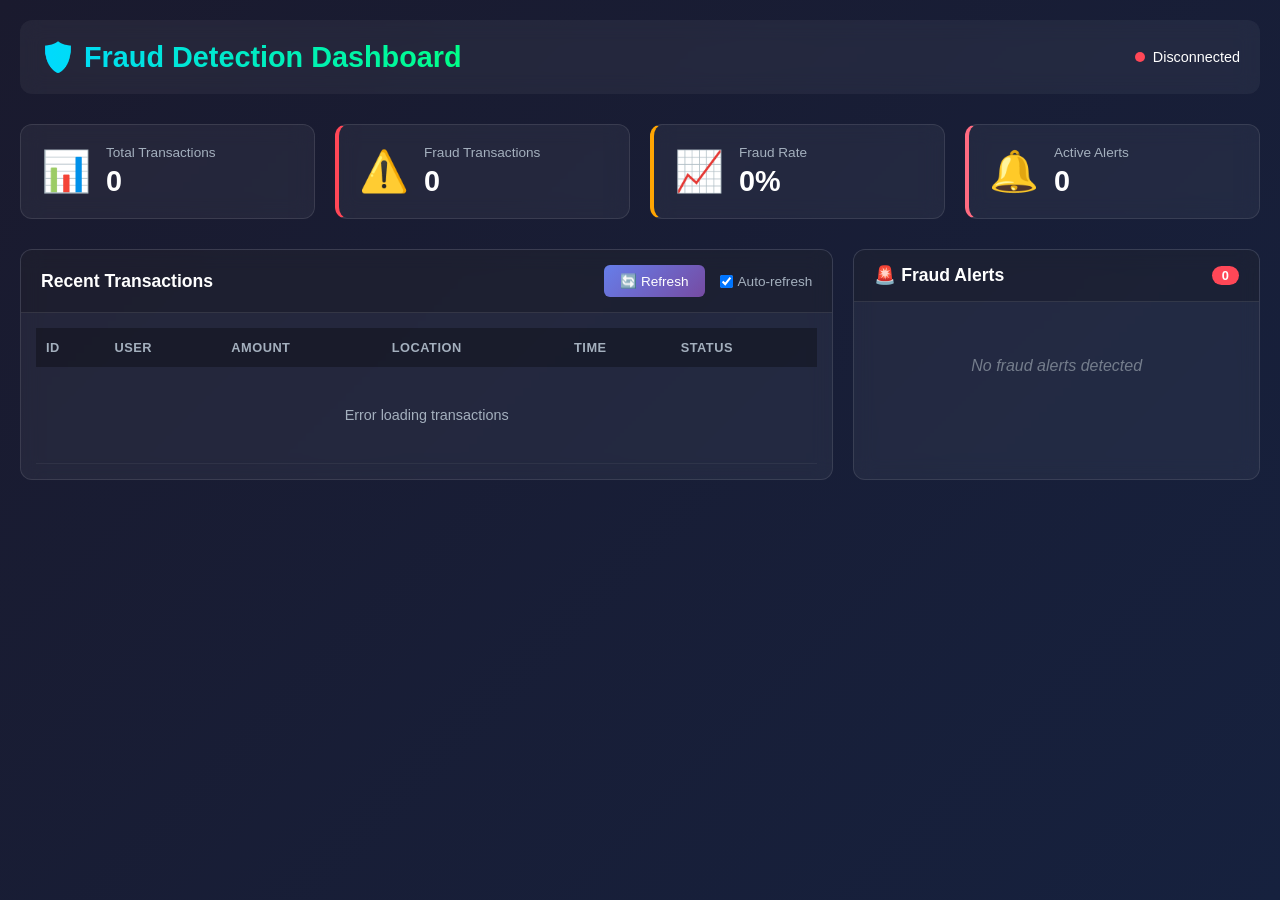
<file: project/frontend_dashboard/index.html>
<!DOCTYPE html>
<html lang="en">
<head>
    <meta charset="UTF-8">
    <meta name="viewport" content="width=device-width, initial-scale=1.0">
    <title>Fraud Detection Dashboard</title>
    <link rel="stylesheet" href="styles.css">
</head>
<body>
    <div class="container">
        <header>
            <h1>🛡️ Fraud Detection Dashboard</h1>
            <div class="status-indicator">
                <span class="status-dot"></span>
                <span id="connection-status">Connecting...</span>
            </div>
        </header>
        
        <!-- Stats Cards -->
        <div class="stats-grid">
            <div class="stat-card">
                <div class="stat-icon">📊</div>
                <div class="stat-content">
                    <h3>Total Transactions</h3>
                    <p class="stat-value" id="total-transactions">0</p>
                </div>
            </div>
            <div class="stat-card fraud">
                <div class="stat-icon">⚠️</div>
                <div class="stat-content">
                    <h3>Fraud Transactions</h3>
                    <p class="stat-value" id="fraud-transactions">0</p>
                </div>
            </div>
            <div class="stat-card percentage">
                <div class="stat-icon">📈</div>
                <div class="stat-content">
                    <h3>Fraud Rate</h3>
                    <p class="stat-value" id="fraud-percentage">0%</p>
                </div>
            </div>
            <div class="stat-card alerts">
                <div class="stat-icon">🔔</div>
                <div class="stat-content">
                    <h3>Active Alerts</h3>
                    <p class="stat-value" id="active-alerts">0</p>
                </div>
            </div>
        </div>
        
        <!-- Main Content -->
        <div class="main-content">
            <!-- Transactions Panel -->
            <div class="panel">
                <div class="panel-header">
                    <h2>Recent Transactions</h2>
                    <div class="panel-actions">
                        <button class="btn-refresh" onclick="refreshTransactions()">🔄 Refresh</button>
                        <label class="toggle">
                            <input type="checkbox" id="auto-refresh" checked>
                            <span>Auto-refresh</span>
                        </label>
                    </div>
                </div>
                <div class="panel-content">
                    <table id="transactions-table">
                        <thead>
                            <tr>
                                <th>ID</th>
                                <th>User</th>
                                <th>Amount</th>
                                <th>Location</th>
                                <th>Time</th>
                                <th>Status</th>
                            </tr>
                        </thead>
                        <tbody id="transactions-body">
                            <tr class="loading">
                                <td colspan="6">Loading transactions...</td>
                            </tr>
                        </tbody>
                    </table>
                </div>
            </div>
            
            <!-- Alerts Panel -->
            <div class="panel alerts-panel">
                <div class="panel-header">
                    <h2>🚨 Fraud Alerts</h2>
                    <span class="badge" id="alert-count">0</span>
                </div>
                <div class="panel-content">
                    <div id="alerts-container">
                        <div class="no-alerts">No fraud alerts detected</div>
                    </div>
                </div>
            </div>
        </div>
    </div>
    
    <script src="app.js"></script>
</body>
</html>
</file>
<file: project/frontend_dashboard/styles.css>
/* Fraud Detection Dashboard Styles */

* {
    margin: 0;
    padding: 0;
    box-sizing: border-box;
}

body {
    font-family: 'Segoe UI', Tahoma, Geneva, Verdana, sans-serif;
    background: linear-gradient(135deg, #1a1a2e 0%, #16213e 100%);
    min-height: 100vh;
    color: #fff;
}

.container {
    max-width: 1400px;
    margin: 0 auto;
    padding: 20px;
}

/* Header */
header {
    display: flex;
    justify-content: space-between;
    align-items: center;
    margin-bottom: 30px;
    padding: 20px;
    background: rgba(255, 255, 255, 0.05);
    border-radius: 12px;
    backdrop-filter: blur(10px);
}

header h1 {
    font-size: 1.8rem;
    background: linear-gradient(90deg, #00d9ff, #00ff88);
    -webkit-background-clip: text;
    -webkit-text-fill-color: transparent;
}

.status-indicator {
    display: flex;
    align-items: center;
    gap: 8px;
    font-size: 0.9rem;
}

.status-dot {
    width: 10px;
    height: 10px;
    border-radius: 50%;
    background: #ff4757;
    animation: pulse 2s infinite;
}

.status-dot.connected {
    background: #2ed573;
}

@keyframes pulse {
    0%, 100% { opacity: 1; }
    50% { opacity: 0.5; }
}

/* Stats Grid */
.stats-grid {
    display: grid;
    grid-template-columns: repeat(auto-fit, minmax(220px, 1fr));
    gap: 20px;
    margin-bottom: 30px;
}

.stat-card {
    background: rgba(255, 255, 255, 0.05);
    border-radius: 12px;
    padding: 20px;
    display: flex;
    align-items: center;
    gap: 15px;
    backdrop-filter: blur(10px);
    border: 1px solid rgba(255, 255, 255, 0.1);
    transition: transform 0.3s, box-shadow 0.3s;
}

.stat-card:hover {
    transform: translateY(-5px);
    box-shadow: 0 10px 30px rgba(0, 0, 0, 0.3);
}

.stat-card.fraud {
    border-left: 4px solid #ff4757;
}

.stat-card.percentage {
    border-left: 4px solid #ffa502;
}

.stat-card.alerts {
    border-left: 4px solid #ff6b81;
}

.stat-icon {
    font-size: 2.5rem;
}

.stat-content h3 {
    font-size: 0.85rem;
    color: #a4b0be;
    margin-bottom: 5px;
    font-weight: 500;
}

.stat-value {
    font-size: 1.8rem;
    font-weight: bold;
}

/* Main Content */
.main-content {
    display: grid;
    grid-template-columns: 2fr 1fr;
    gap: 20px;
}

@media (max-width: 1024px) {
    .main-content {
        grid-template-columns: 1fr;
    }
}

/* Panels */
.panel {
    background: rgba(255, 255, 255, 0.05);
    border-radius: 12px;
    overflow: hidden;
    backdrop-filter: blur(10px);
    border: 1px solid rgba(255, 255, 255, 0.1);
}

.panel-header {
    display: flex;
    justify-content: space-between;
    align-items: center;
    padding: 15px 20px;
    background: rgba(0, 0, 0, 0.2);
    border-bottom: 1px solid rgba(255, 255, 255, 0.1);
}

.panel-header h2 {
    font-size: 1.1rem;
    font-weight: 600;
}

.panel-actions {
    display: flex;
    align-items: center;
    gap: 15px;
}

.btn-refresh {
    background: linear-gradient(135deg, #667eea 0%, #764ba2 100%);
    border: none;
    color: white;
    padding: 8px 16px;
    border-radius: 6px;
    cursor: pointer;
    font-size: 0.85rem;
    transition: transform 0.2s;
}

.btn-refresh:hover {
    transform: scale(1.05);
}

.toggle {
    display: flex;
    align-items: center;
    gap: 5px;
    font-size: 0.85rem;
    color: #a4b0be;
    cursor: pointer;
}

.toggle input {
    cursor: pointer;
}

.panel-content {
    padding: 15px;
    max-height: 500px;
    overflow-y: auto;
}

/* Table */
table {
    width: 100%;
    border-collapse: collapse;
}

thead {
    position: sticky;
    top: 0;
    background: rgba(0, 0, 0, 0.3);
}

th {
    padding: 12px 10px;
    text-align: left;
    font-size: 0.8rem;
    color: #a4b0be;
    text-transform: uppercase;
    letter-spacing: 0.5px;
}

td {
    padding: 12px 10px;
    font-size: 0.9rem;
    border-bottom: 1px solid rgba(255, 255, 255, 0.05);
}

tr:hover {
    background: rgba(255, 255, 255, 0.05);
}

tr.loading td {
    text-align: center;
    color: #a4b0be;
    padding: 40px;
}

/* Transaction Status */
.status-badge {
    display: inline-block;
    padding: 4px 10px;
    border-radius: 20px;
    font-size: 0.75rem;
    font-weight: 600;
    text-transform: uppercase;
}

.status-badge.normal {
    background: rgba(46, 213, 115, 0.2);
    color: #2ed573;
}

.status-badge.fraud {
    background: rgba(255, 71, 87, 0.2);
    color: #ff4757;
    animation: blink 1s infinite;
}

@keyframes blink {
    0%, 100% { opacity: 1; }
    50% { opacity: 0.6; }
}

/* Alerts */
.alerts-panel .panel-header {
    display: flex;
    justify-content: space-between;
    align-items: center;
}

.badge {
    background: #ff4757;
    color: white;
    padding: 2px 10px;
    border-radius: 10px;
    font-size: 0.8rem;
    font-weight: bold;
}

#alerts-container {
    display: flex;
    flex-direction: column;
    gap: 10px;
}

.alert-card {
    background: rgba(255, 71, 87, 0.1);
    border: 1px solid rgba(255, 71, 87, 0.3);
    border-radius: 8px;
    padding: 15px;
    animation: slideIn 0.3s ease;
}

@keyframes slideIn {
    from {
        opacity: 0;
        transform: translateX(-20px);
    }
    to {
        opacity: 1;
        transform: translateX(0);
    }
}

.alert-card h4 {
    font-size: 0.9rem;
    margin-bottom: 8px;
    color: #ff4757;
}

.alert-card p {
    font-size: 0.85rem;
    color: #a4b0be;
    margin-bottom: 5px;
}

.alert-card .alert-time {
    font-size: 0.75rem;
    color: #747d8c;
}

.no-alerts {
    text-align: center;
    color: #747d8c;
    padding: 40px;
    font-style: italic;
}

/* Scrollbar */
::-webkit-scrollbar {
    width: 8px;
}

::-webkit-scrollbar-track {
    background: rgba(0, 0, 0, 0.2);
}

::-webkit-scrollbar-thumb {
    background: rgba(255, 255, 255, 0.2);
    border-radius: 4px;
}

::-webkit-scrollbar-thumb:hover {
    background: rgba(255, 255, 255, 0.3);
}

/* Responsive */
@media (max-width: 768px) {
    .container {
        padding: 10px;
    }
    
    header h1 {
        font-size: 1.3rem;
    }
    
    .stats-grid {
        grid-template-columns: repeat(2, 1fr);
    }
    
    .stat-card {
        padding: 15px;
    }
    
    .stat-value {
        font-size: 1.4rem;
    }
}
</file>
